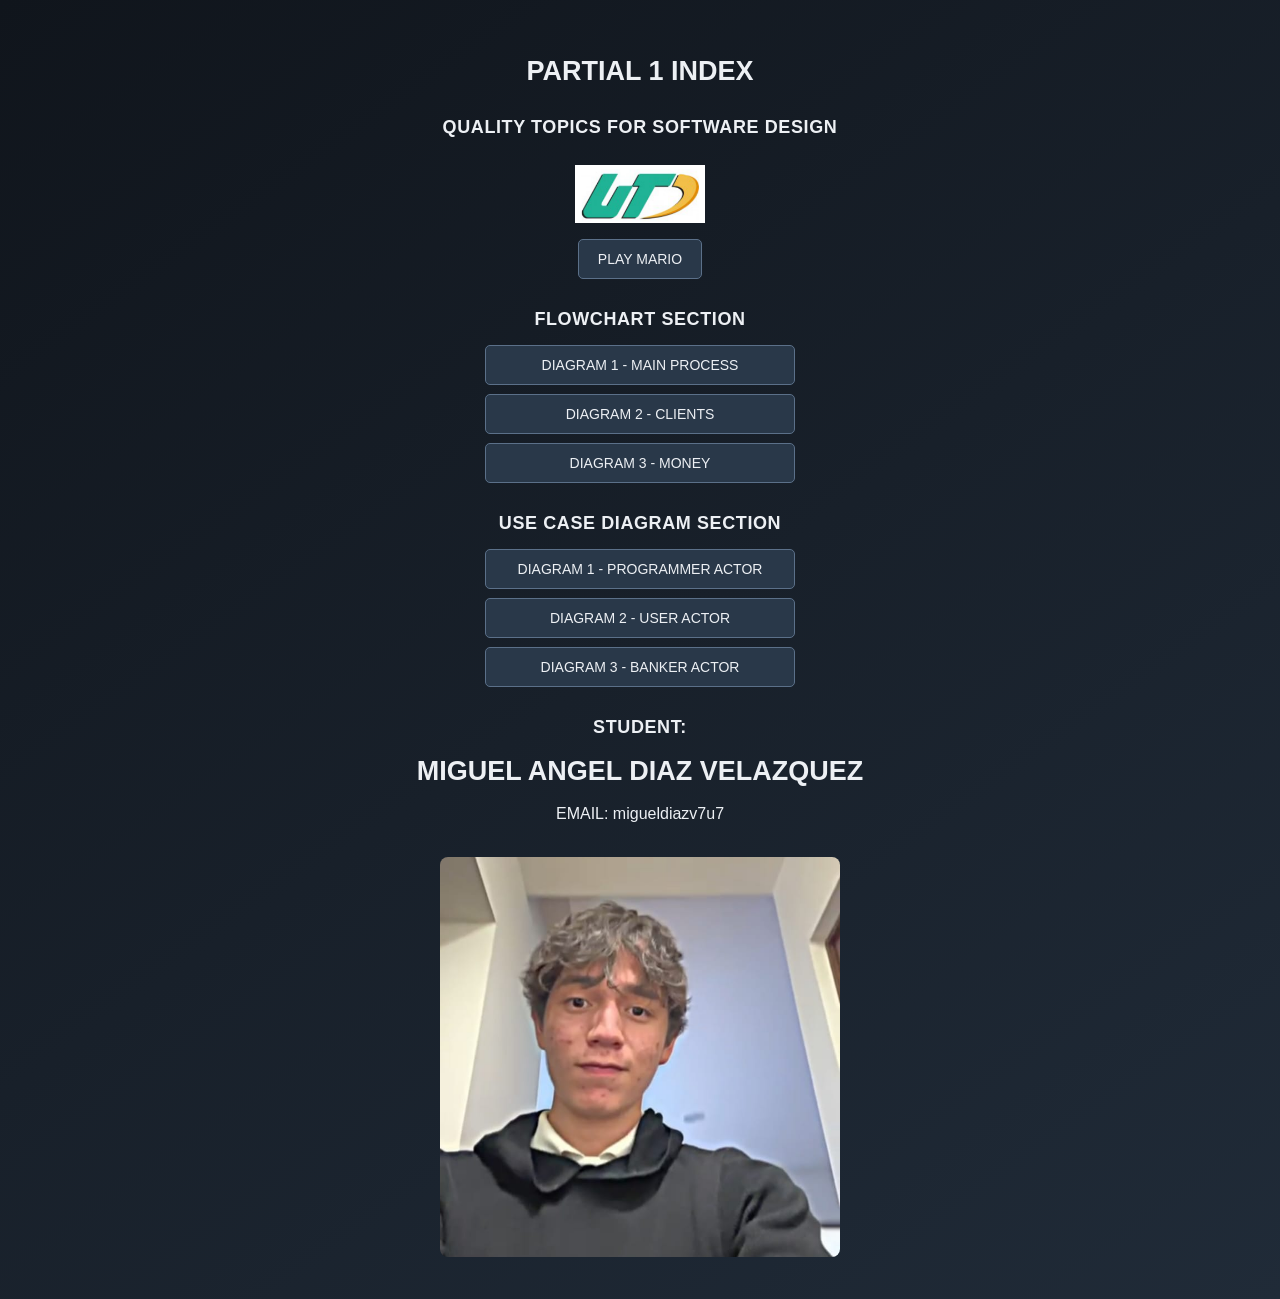
<file: miguel_partial1/index.html>
<!doctype html><html lang="en"><meta charset="utf-8"><meta name="viewport" content="width=device-width,initial-scale=1"><title>Partial 1 Index</title><link rel="stylesheet" href="style.css"><main><h1>PARTIAL 1 INDEX</h1><h2>QUALITY TOPICS FOR SOFTWARE DESIGN</h2><img class="logo" src="utd.png" alt="UTD"><div><a href="mario.html">PLAY MARIO</a></div><h2>FLOWCHART SECTION</h2><nav><a href="ideanegocio.html">DIAGRAM 1 - MAIN PROCESS</a><a href="clientes.html">DIAGRAM 2 - CLIENTS</a><a href="negocio.html">DIAGRAM 3 - MONEY</a></nav><h2>USE CASE DIAGRAM SECTION</h2><nav><a href="programador.html">DIAGRAM 1 - PROGRAMMER ACTOR</a><a href="usuario.html">DIAGRAM 2 - USER ACTOR</a><a href="banquero.html">DIAGRAM 3 - BANKER ACTOR</a></nav><h2>STUDENT:</h2><h1>MIGUEL ANGEL DIAZ VELAZQUEZ</h1><p>EMAIL: migueldiazv7u7</p><img class="photo" width="400" height="400" src="miguel-angel.jpeg" alt="Miguel Angel Diaz Velazquez"></main></html>
</file>
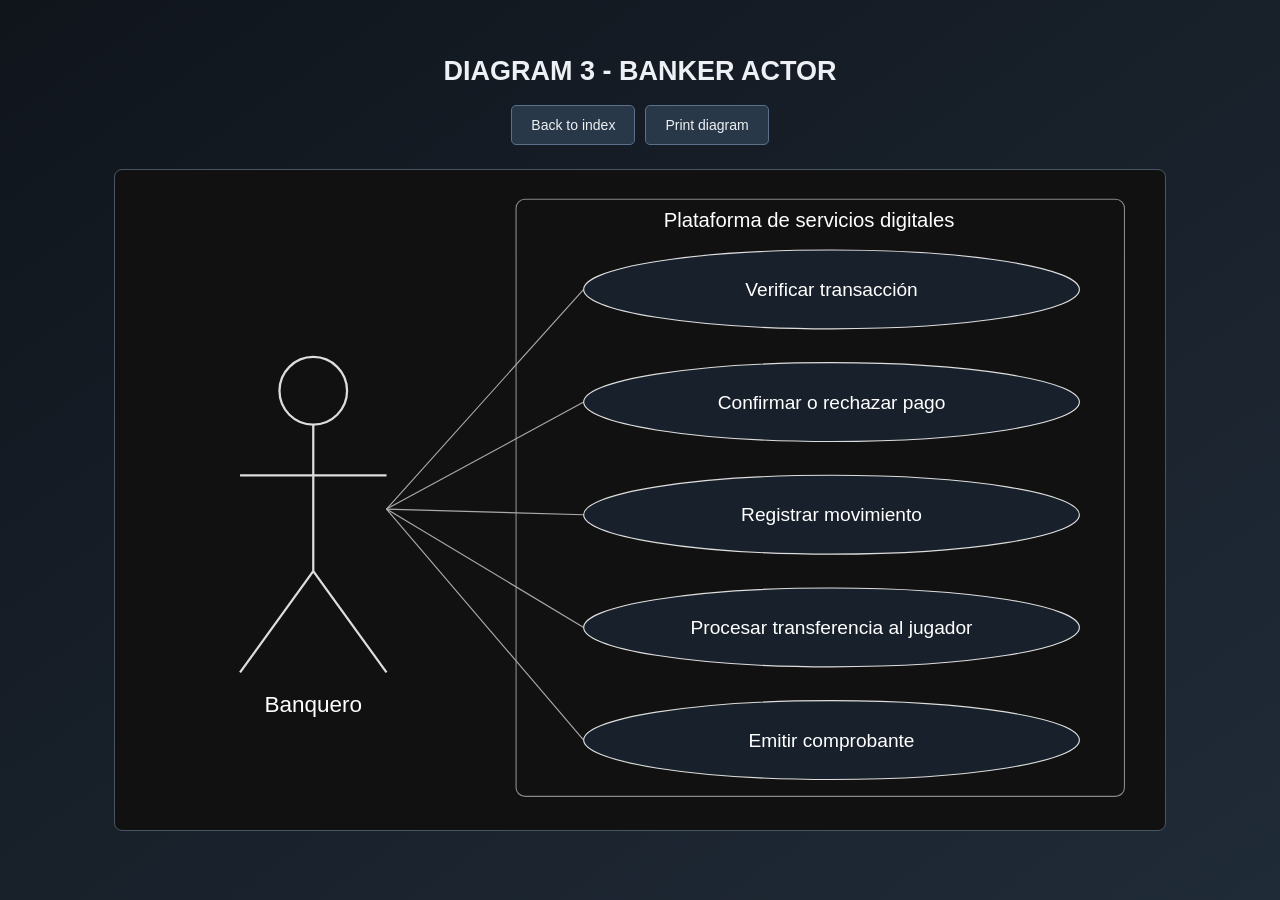
<file: miguel_partial1/banquero.html>
<!doctype html><html lang="en"><meta charset="utf-8"><meta name="viewport" content="width=device-width,initial-scale=1"><title>DIAGRAM 3 - BANKER ACTOR</title><link rel="stylesheet" href="style.css"><main><h1>DIAGRAM 3 - BANKER ACTOR</h1><div class="toolbar"><a href="index.html">Back to index</a><button onclick="window.print()">Print diagram</button></div><div class="diagram"><svg viewBox="0 0 900 550" role="img" aria-label="Banquero use cases"><rect x="340" y="10" width="540" height="530" rx="8" fill="none" stroke="#888"/><text x="600" y="35" fill="white" text-anchor="middle" font-size="18">Plataforma de servicios digitales</text><g stroke="#ddd" fill="none" stroke-width="2"><circle cx="160" cy="180" r="30"/><path d="M160 210v130m-65-85h130m-65 85l-65 90m65-90l65 90"/></g><text x="160" y="465" fill="white" text-anchor="middle" font-size="20">Banquero</text><line x1="225" y1="285" x2="400" y2="90" stroke="#aaa"/><ellipse cx="620" cy="90" rx="220" ry="35" stroke="#ddd" fill="#17202b"/><text x="620" y="96" fill="white" text-anchor="middle" font-size="17">Verificar transacción</text><line x1="225" y1="285" x2="400" y2="190" stroke="#aaa"/><ellipse cx="620" cy="190" rx="220" ry="35" stroke="#ddd" fill="#17202b"/><text x="620" y="196" fill="white" text-anchor="middle" font-size="17">Confirmar o rechazar pago</text><line x1="225" y1="285" x2="400" y2="290" stroke="#aaa"/><ellipse cx="620" cy="290" rx="220" ry="35" stroke="#ddd" fill="#17202b"/><text x="620" y="296" fill="white" text-anchor="middle" font-size="17">Registrar movimiento</text><line x1="225" y1="285" x2="400" y2="390" stroke="#aaa"/><ellipse cx="620" cy="390" rx="220" ry="35" stroke="#ddd" fill="#17202b"/><text x="620" y="396" fill="white" text-anchor="middle" font-size="17">Procesar transferencia al jugador</text><line x1="225" y1="285" x2="400" y2="490" stroke="#aaa"/><ellipse cx="620" cy="490" rx="220" ry="35" stroke="#ddd" fill="#17202b"/><text x="620" y="496" fill="white" text-anchor="middle" font-size="17">Emitir comprobante</text></svg></div></main></html>
</file>
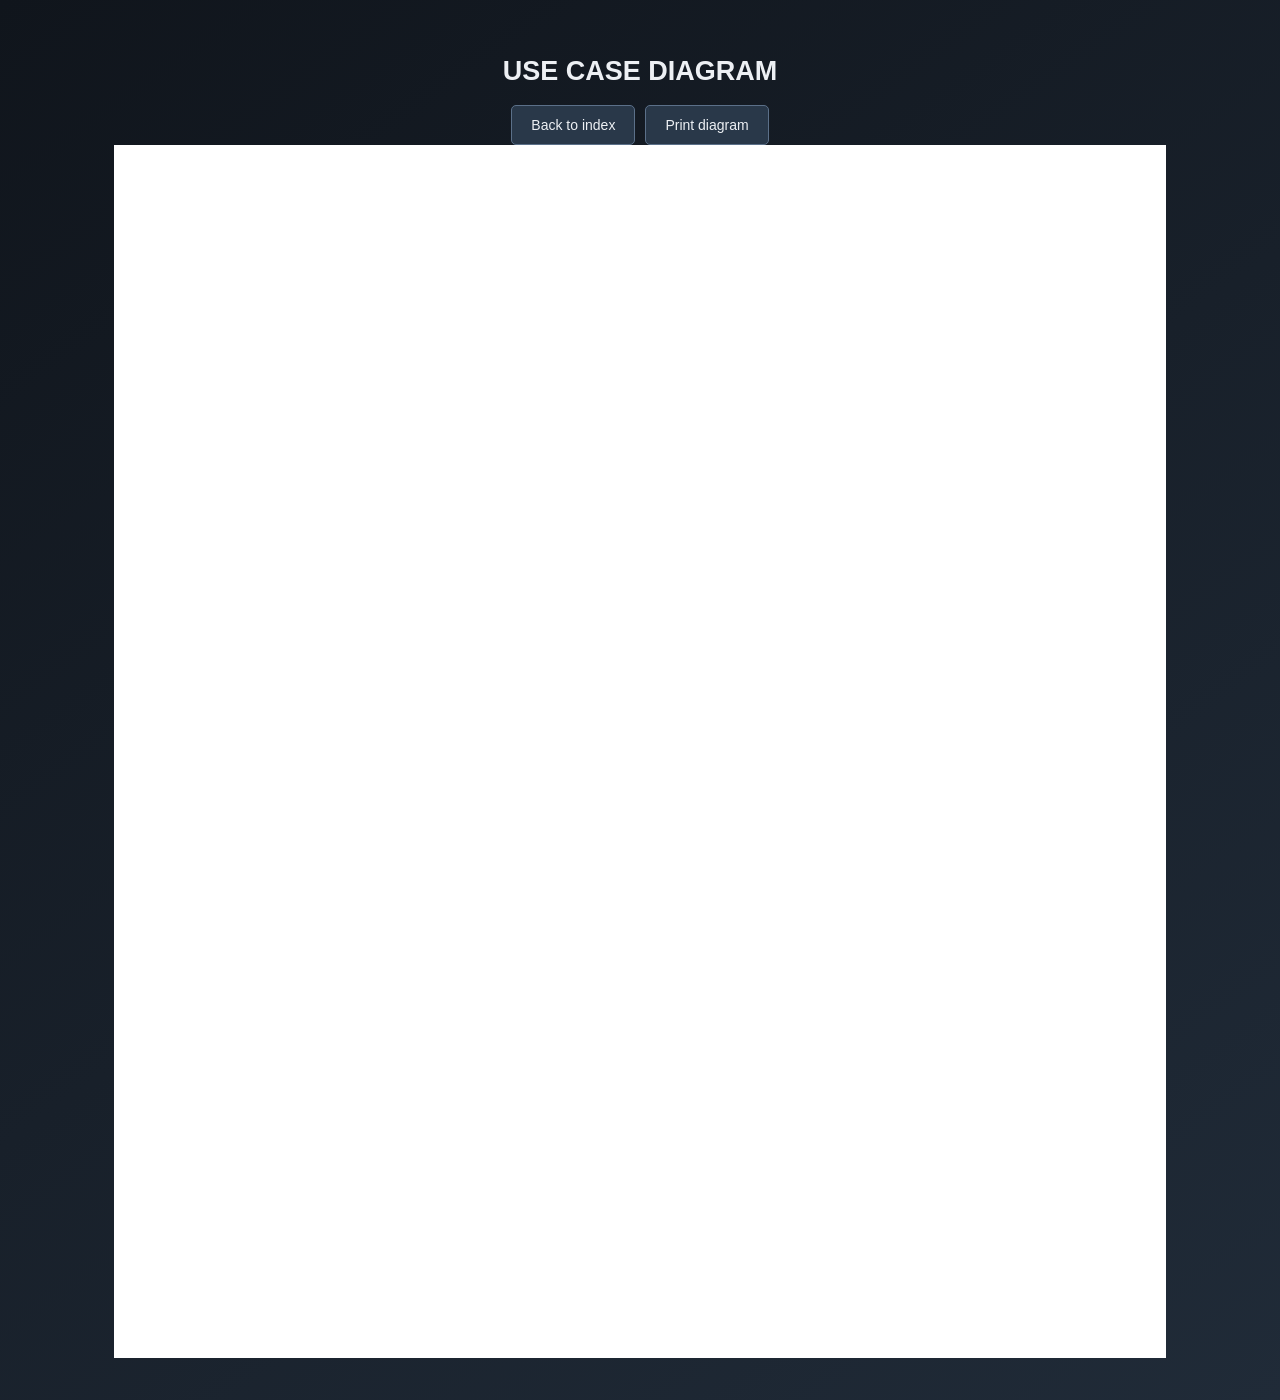
<file: miguel_partial1/casediagram.html>
<!doctype html><html lang="en"><meta charset="utf-8"><meta name="viewport" content="width=device-width,initial-scale=1"><title>Original use case diagram</title><link rel="stylesheet" href="style.css"><main><h1>USE CASE DIAGRAM</h1><div class="toolbar"><a href="index.html">Back to index</a><button onclick="window.print()">Print diagram</button></div><iframe frameborder="0" style="width:100%;height:1213px;" src="https://viewer.diagrams.net/?tags=%7B%7D&lightbox=1&highlight=0000ff&edit=_blank&layers=1&nav=1&title=&dark=auto#R%3Cmxfile%3E%3Cdiagram%20id%3D%2248aaIinYpvMicyCCzvyr%22%20name%3D%22Page-1%22%3E7Vvfc5s4EP5rmGkf0uGHje1H223TzvVuMvHN3cy93MhIAbUCEUnYSf76W0BgZNOL47MTuOHFllZitbt8Ky18tuUt44drgdLoV44Js1wbP1jeR8t1J%2FYYPnPBYynwXK8UhILiUuTsBCv6RLTQ1tKMYiKNiYpzpmhqCgOeJCRQhgwJwbfmtDvOzFVTFJIDwSpA7FD6J8UqKqXTsb2TfyE0jKqVHVuPxKiarAUyQphvGyLvk%2BUtBeeqbMUPS8Ly2FVxKa%2F7%2FJPR2jBBEnXMBQn5hadPf93d%2FrGRv%2F82mtzTb5sr91CLVizVYxUD0APhhs5iG1FFVikK8pEt3HCQRSpm0HOgCS6m5Gsi4ZZpSalrg1imdVmuz2ChBaPGGv59lsdhEXDGheXNYVCE63c%2BgGUJ7d33%2B0KpLQPBGVsjcWVegd45%2FrSc6%2Fgz3ZjYZcP%2BMHbfa81ONUtPcu1Sc2UItEL9XdgrleBJ2A%2BbvyY0oEjkSxJJraVnLbykcgQAUvmy52GKkiJpKLqKKMYkMbxUAm5hYyk7YEhKY8rNx3s3vf5bEgaZSHkyT4II%2FGxe1IPoNQNVhMQUr0Xv3Mhzrd9O9G236Ft8%2B7S7XROZby7F%2FpbJDPYrLp%2Fd3Pp2Q4asHbL2f5u1kogNVChD2nbTiSFth7RtS1t41h1StptODCk7pGxbygY8phI6ZMjbTjox5O2Qt215K0jKhRqytptODFk7ZG1l8yqTKUkwedHbqL0sKCgSAvn%2B0GBgNIlzTXhMlHiEKVGDZ%2FKnmlXa7kipmmnSajzd1cxbNYo0IxbWmnekETQ0b%2FQCDskv9RJ8wKQdkko8EwH5F13eIfkEale6m0AlYxmMk2YEkQiJep7mMniothALwpCiG9OPswfMO4Z0K7g0aGYxmwcqh%2FAixwgNEPuG1oTdcEnz8wKmrLlSPG5MmDMa5gOK7xF0PFOMJmRZk6X2DoC72CAc04QCdBHO6ZsT4OmMD%2BE5NdFZ9ytieHYpfFZU8lkAOrkMQKedAuik4wANGAXDyNmgOTOhOXo1aE7fin7HdNNWJXxuOamMqRc6qnzbjHj9K4qzR3x2TMTBPWWGti3y%2Bdn%2BA6Ba1BdV6t9RxvZESIM9yDErWrIgphjnSy8Ez6CUwD%2BDfbP%2BbK%2BYSuktCYvdW0jybCnyGqz%2F0bx6G%2FzaHxcOZh45zQzCaT%2BUeAtLb7I1A8jkphZz7RWHPlUGn9JJy2ErlxlTJxA%2Fb2ApJE1p6fcsLIufDtp5S2BHeapfyXfSxuZdJ1JBLKFR%2FjSw22iF0N7pRDsWA%2F%2F9ac47PCH9vQNytleSXOyAdMZnrJYd9zLlsuN1ql6u3OxswVxD%2BZSCefRswexNTHT6zsXQedSz83kr5hNiNmp5yBh7ZtCcvfczk%2BnFgjYait6h6O1f0WuUjmW9m%2BEjSZHXtnUekLQH1XijdkQA3A3FCHfSUDghs9rUXlWQDdCGKEEJJFs3IXtLArqm3X6MaJTj9Uu%2Fi5fjLYd3faBXWvZeEc4mLz%2B8obv7908x1vgLlffpHw%3D%3D%3C%2Fdiagram%3E%3C%2Fmxfile%3E"></iframe></main></html>
</file>
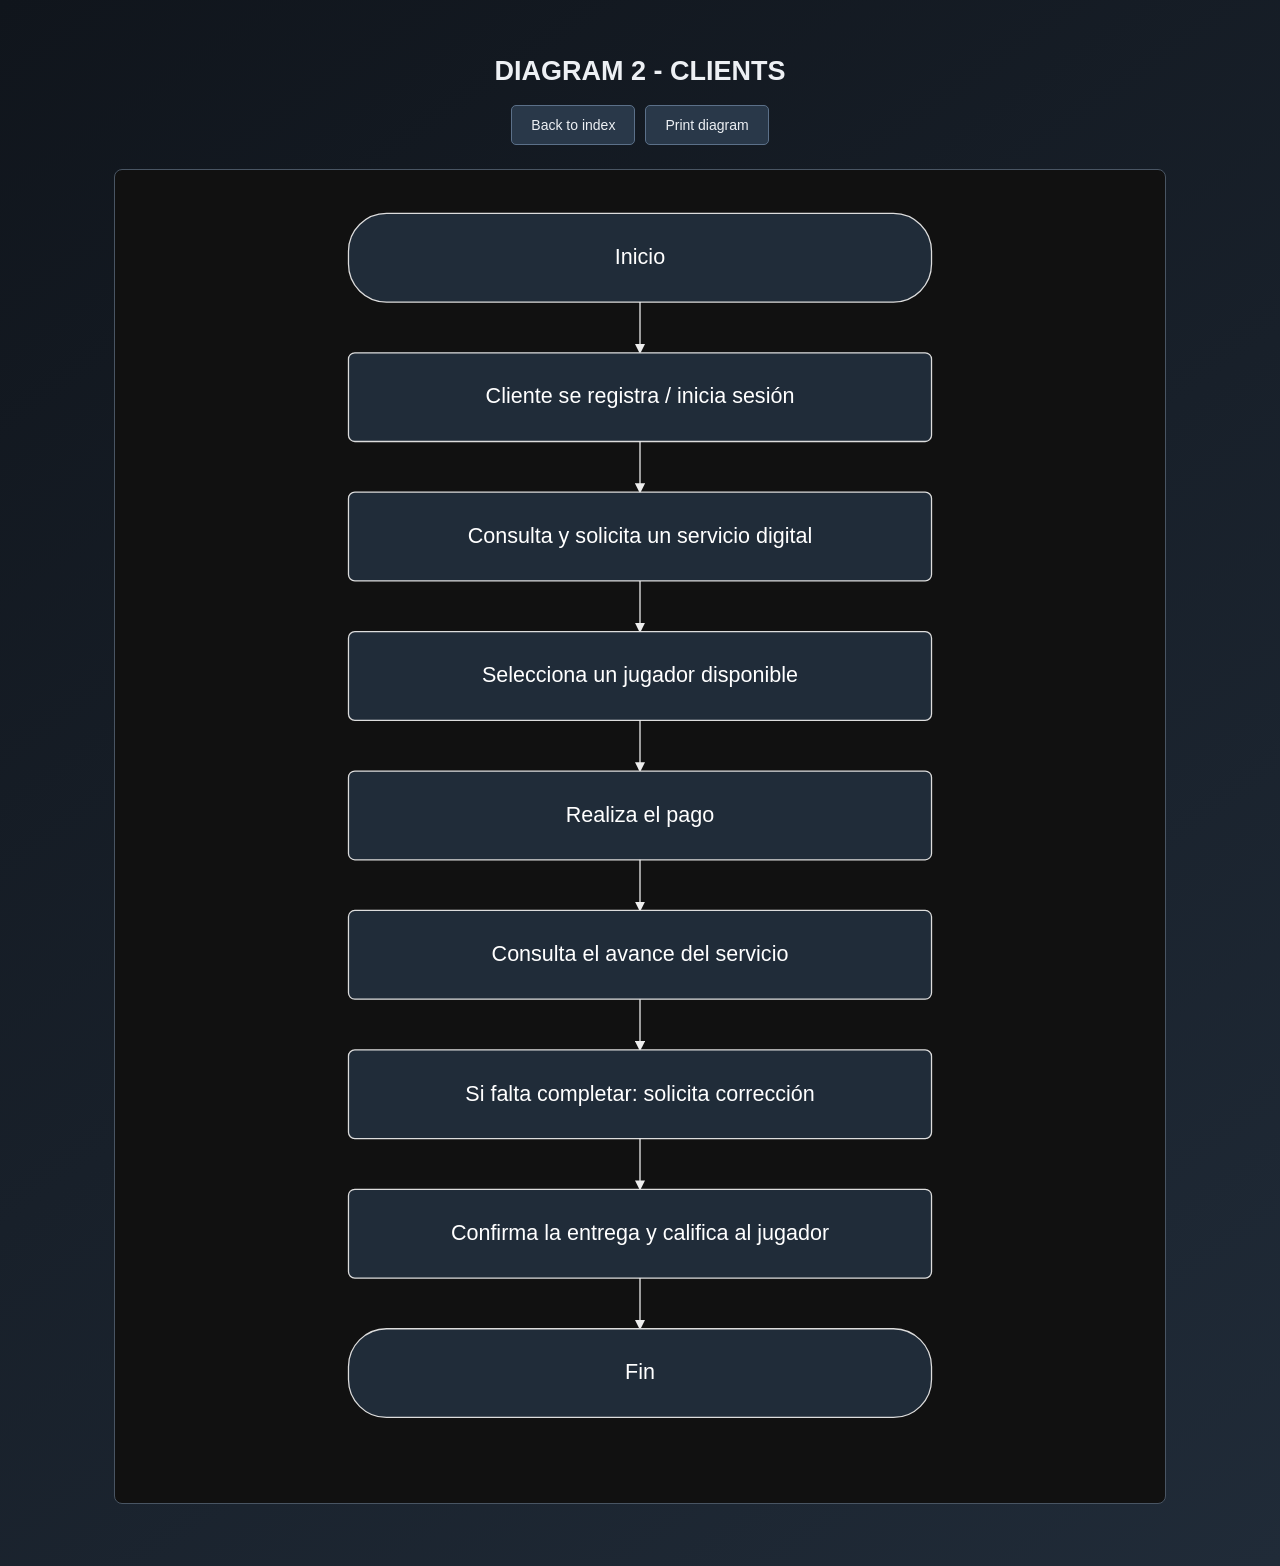
<file: miguel_partial1/clientes.html>
<!doctype html><html lang="en"><meta charset="utf-8"><meta name="viewport" content="width=device-width,initial-scale=1"><title>DIAGRAM 2 - CLIENTS</title><link rel="stylesheet" href="style.css"><main><h1>DIAGRAM 2 - CLIENTS</h1><div class="toolbar"><a href="index.html">Back to index</a><button onclick="window.print()">Print diagram</button></div><div class="diagram"><svg viewBox="0 0 800 1020" role="img" aria-label="DIAGRAM 2 - CLIENTS"><defs><marker id="a" markerWidth="8" markerHeight="8" refX="7" refY="4" orient="auto"><path d="M0 0L8 4L0 8" fill="#eee"/></marker></defs><rect x="170" y="20" width="460" height="70" rx="30" fill="#202c39" stroke="#ddd"/><text x="400" y="60" text-anchor="middle" fill="white" font-size="17">Inicio</text><path d="M400 90v40" stroke="#eee" marker-end="url(#a)"/><rect x="170" y="130" width="460" height="70" rx="5" fill="#202c39" stroke="#ddd"/><text x="400" y="170" text-anchor="middle" fill="white" font-size="17">Cliente se registra / inicia sesión</text><path d="M400 200v40" stroke="#eee" marker-end="url(#a)"/><rect x="170" y="240" width="460" height="70" rx="5" fill="#202c39" stroke="#ddd"/><text x="400" y="280" text-anchor="middle" fill="white" font-size="17">Consulta y solicita un servicio digital</text><path d="M400 310v40" stroke="#eee" marker-end="url(#a)"/><rect x="170" y="350" width="460" height="70" rx="5" fill="#202c39" stroke="#ddd"/><text x="400" y="390" text-anchor="middle" fill="white" font-size="17">Selecciona un jugador disponible</text><path d="M400 420v40" stroke="#eee" marker-end="url(#a)"/><rect x="170" y="460" width="460" height="70" rx="5" fill="#202c39" stroke="#ddd"/><text x="400" y="500" text-anchor="middle" fill="white" font-size="17">Realiza el pago</text><path d="M400 530v40" stroke="#eee" marker-end="url(#a)"/><rect x="170" y="570" width="460" height="70" rx="5" fill="#202c39" stroke="#ddd"/><text x="400" y="610" text-anchor="middle" fill="white" font-size="17">Consulta el avance del servicio</text><path d="M400 640v40" stroke="#eee" marker-end="url(#a)"/><rect x="170" y="680" width="460" height="70" rx="5" fill="#202c39" stroke="#ddd"/><text x="400" y="720" text-anchor="middle" fill="white" font-size="17">Si falta completar: solicita corrección</text><path d="M400 750v40" stroke="#eee" marker-end="url(#a)"/><rect x="170" y="790" width="460" height="70" rx="5" fill="#202c39" stroke="#ddd"/><text x="400" y="830" text-anchor="middle" fill="white" font-size="17">Confirma la entrega y califica al jugador</text><path d="M400 860v40" stroke="#eee" marker-end="url(#a)"/><rect x="170" y="900" width="460" height="70" rx="30" fill="#202c39" stroke="#ddd"/><text x="400" y="940" text-anchor="middle" fill="white" font-size="17">Fin</text></svg></div></main></html>
</file>
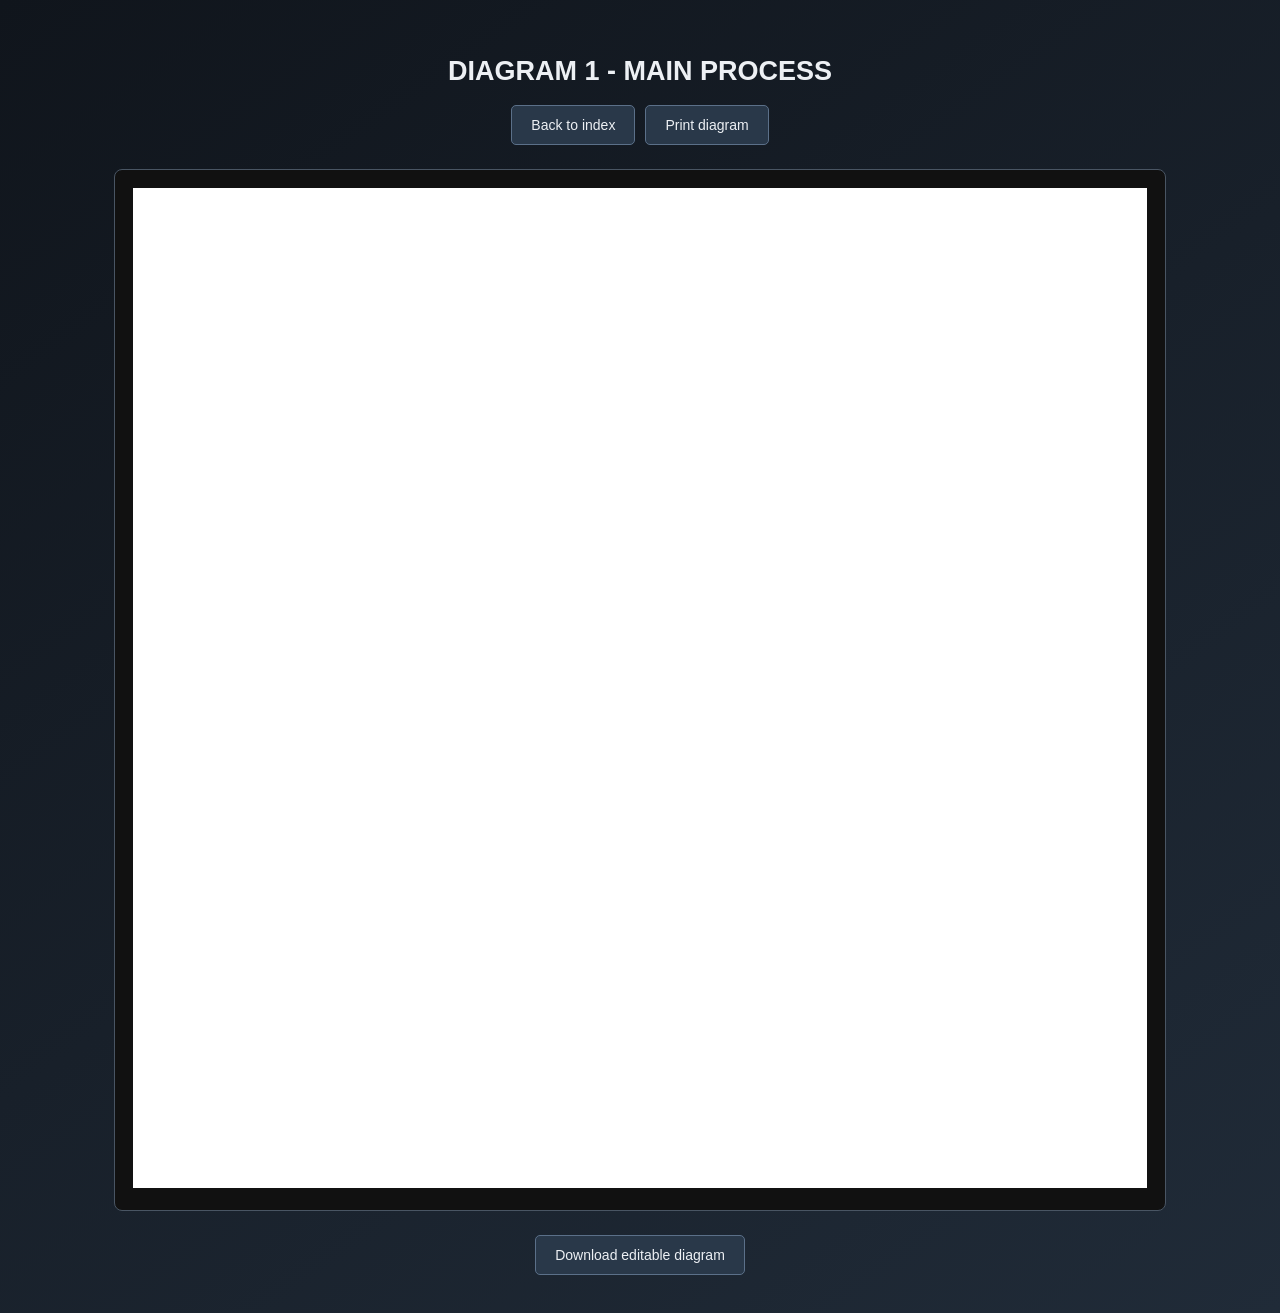
<file: miguel_partial1/ideanegocio.html>
<!doctype html><html lang="en"><meta charset="utf-8"><meta name="viewport" content="width=device-width,initial-scale=1"><title>MAIN PROCESS</title><link rel="stylesheet" href="style.css"><main><h1>DIAGRAM 1 - MAIN PROCESS</h1><div class="toolbar"><a href="index.html">Back to index</a><button onclick="window.print()">Print diagram</button></div><div class="diagram"><iframe title="Business idea diagram" height="1000" src="https://viewer.diagrams.net/?lightbox=1&nav=1#R%3Cmxfile%20host%3D%2265bd71144e%22%3E%0A%20%20%20%20%3Cdiagram%20id%3D%22UabyKPmg9Fe3eN4WzVFh%22%20name%3D%22Page-1%22%3E%0A%20%20%20%20%20%20%20%20%3CmxGraphModel%20dx%3D%22592%22%20dy%3D%22331%22%20grid%3D%221%22%20gridSize%3D%2210%22%20guides%3D%221%22%20tooltips%3D%221%22%20connect%3D%221%22%20arrows%3D%221%22%20fold%3D%221%22%20page%3D%221%22%20pageScale%3D%221%22%20pageWidth%3D%22850%22%20pageHeight%3D%221100%22%20math%3D%220%22%20shadow%3D%220%22%3E%0A%20%20%20%20%20%20%20%20%20%20%20%20%3Croot%3E%0A%20%20%20%20%20%20%20%20%20%20%20%20%20%20%20%20%3CmxCell%20id%3D%220%22%2F%3E%0A%20%20%20%20%20%20%20%20%20%20%20%20%20%20%20%20%3CmxCell%20id%3D%221%22%20parent%3D%220%22%2F%3E%0A%20%20%20%20%20%20%20%20%20%20%20%20%20%20%20%20%3CmxCell%20id%3D%222%22%20value%3D%22INICIO%22%20style%3D%22rounded%3D1%3BwhiteSpace%3Dwrap%3Bhtml%3D1%3B%22%20vertex%3D%221%22%20parent%3D%221%22%3E%0A%20%20%20%20%20%20%20%20%20%20%20%20%20%20%20%20%20%20%20%20%3CmxGeometry%20x%3D%22250%22%20y%3D%22140%22%20width%3D%22120%22%20height%3D%2260%22%20as%3D%22geometry%22%2F%3E%0A%20%20%20%20%20%20%20%20%20%20%20%20%20%20%20%20%3C%2FmxCell%3E%0A%20%20%20%20%20%20%20%20%20%20%20%20%20%20%20%20%3CmxCell%20id%3D%223%22%20value%3D%22UNA%20PERSONA%20SOLICITA%20UN%20SERVICIO%20DIGITAL%22%20style%3D%22whiteSpace%3Dwrap%3Bhtml%3D1%3Baspect%3Dfixed%3B%22%20vertex%3D%221%22%20parent%3D%221%22%3E%0A%20%20%20%20%20%20%20%20%20%20%20%20%20%20%20%20%20%20%20%20%3CmxGeometry%20x%3D%22250%22%20y%3D%22210%22%20width%3D%22120%22%20height%3D%22120%22%20as%3D%22geometry%22%2F%3E%0A%20%20%20%20%20%20%20%20%20%20%20%20%20%20%20%20%3C%2FmxCell%3E%0A%20%20%20%20%20%20%20%20%20%20%20%20%20%20%20%20%3CmxCell%20id%3D%224%22%20value%3D%22%22%20style%3D%22endArrow%3Dclassic%3Bhtml%3D1%3BexitX%3D0.5%3BexitY%3D1%3BexitDx%3D0%3BexitDy%3D0%3BentryX%3D0.5%3BentryY%3D0%3BentryDx%3D0%3BentryDy%3D0%3B%22%20edge%3D%221%22%20parent%3D%221%22%20source%3D%222%22%20target%3D%223%22%3E%0A%20%20%20%20%20%20%20%20%20%20%20%20%20%20%20%20%20%20%20%20%3CmxGeometry%20width%3D%2250%22%20height%3D%2250%22%20relative%3D%221%22%20as%3D%22geometry%22%3E%0A%20%20%20%20%20%20%20%20%20%20%20%20%20%20%20%20%20%20%20%20%20%20%20%20%3CmxPoint%20x%3D%22280%22%20y%3D%22200%22%20as%3D%22sourcePoint%22%2F%3E%0A%20%20%20%20%20%20%20%20%20%20%20%20%20%20%20%20%20%20%20%20%20%20%20%20%3CmxPoint%20x%3D%22330%22%20y%3D%22150%22%20as%3D%22targetPoint%22%2F%3E%0A%20%20%20%20%20%20%20%20%20%20%20%20%20%20%20%20%20%20%20%20%3C%2FmxGeometry%3E%0A%20%20%20%20%20%20%20%20%20%20%20%20%20%20%20%20%3C%2FmxCell%3E%0A%20%20%20%20%20%20%20%20%20%20%20%20%20%20%20%20%3CmxCell%20id%3D%225%22%20value%3D%22%22%20style%3D%22endArrow%3Dclassic%3Bhtml%3D1%3BexitX%3D0.5%3BexitY%3D1%3BexitDx%3D0%3BexitDy%3D0%3B%22%20edge%3D%221%22%20parent%3D%221%22%20source%3D%223%22%20target%3D%226%22%3E%0A%20%20%20%20%20%20%20%20%20%20%20%20%20%20%20%20%20%20%20%20%3CmxGeometry%20width%3D%2250%22%20height%3D%2250%22%20relative%3D%221%22%20as%3D%22geometry%22%3E%0A%20%20%20%20%20%20%20%20%20%20%20%20%20%20%20%20%20%20%20%20%20%20%20%20%3CmxPoint%20x%3D%22280%22%20y%3D%22400%22%20as%3D%22sourcePoint%22%2F%3E%0A%20%20%20%20%20%20%20%20%20%20%20%20%20%20%20%20%20%20%20%20%20%20%20%20%3CmxPoint%20x%3D%22310%22%20y%3D%22360%22%20as%3D%22targetPoint%22%2F%3E%0A%20%20%20%20%20%20%20%20%20%20%20%20%20%20%20%20%20%20%20%20%3C%2FmxGeometry%3E%0A%20%20%20%20%20%20%20%20%20%20%20%20%20%20%20%20%3C%2FmxCell%3E%0A%20%20%20%20%20%20%20%20%20%20%20%20%20%20%20%20%3CmxCell%20id%3D%226%22%20value%3D%22CONTRATISTA%20DISPONIBLE%22%20style%3D%22rhombus%3BwhiteSpace%3Dwrap%3Bhtml%3D1%3B%22%20vertex%3D%221%22%20parent%3D%221%22%3E%0A%20%20%20%20%20%20%20%20%20%20%20%20%20%20%20%20%20%20%20%20%3CmxGeometry%20x%3D%22250%22%20y%3D%22370%22%20width%3D%22120%22%20height%3D%22120%22%20as%3D%22geometry%22%2F%3E%0A%20%20%20%20%20%20%20%20%20%20%20%20%20%20%20%20%3C%2FmxCell%3E%0A%20%20%20%20%20%20%20%20%20%20%20%20%20%20%20%20%3CmxCell%20id%3D%227%22%20value%3D%22SOLICITANTE%20HACE%20SU%20PAGO%20RESPECTIVO%22%20style%3D%22whiteSpace%3Dwrap%3Bhtml%3D1%3Baspect%3Dfixed%3B%22%20vertex%3D%221%22%20parent%3D%221%22%3E%0A%20%20%20%20%20%20%20%20%20%20%20%20%20%20%20%20%20%20%20%20%3CmxGeometry%20x%3D%22110%22%20y%3D%22370%22%20width%3D%22110%22%20height%3D%22110%22%20as%3D%22geometry%22%2F%3E%0A%20%20%20%20%20%20%20%20%20%20%20%20%20%20%20%20%3C%2FmxCell%3E%0A%20%20%20%20%20%20%20%20%20%20%20%20%20%20%20%20%3CmxCell%20id%3D%228%22%20value%3D%22%22%20style%3D%22endArrow%3Dclassic%3Bhtml%3D1%3BexitX%3D0%3BexitY%3D0.5%3BexitDx%3D0%3BexitDy%3D0%3BentryX%3D1%3BentryY%3D0.5%3BentryDx%3D0%3BentryDy%3D0%3B%22%20edge%3D%221%22%20parent%3D%221%22%20source%3D%226%22%20target%3D%227%22%3E%0A%20%20%20%20%20%20%20%20%20%20%20%20%20%20%20%20%20%20%20%20%3CmxGeometry%20width%3D%2250%22%20height%3D%2250%22%20relative%3D%221%22%20as%3D%22geometry%22%3E%0A%20%20%20%20%20%20%20%20%20%20%20%20%20%20%20%20%20%20%20%20%20%20%20%20%3CmxPoint%20x%3D%22280%22%20y%3D%22370%22%20as%3D%22sourcePoint%22%2F%3E%0A%20%20%20%20%20%20%20%20%20%20%20%20%20%20%20%20%20%20%20%20%20%20%20%20%3CmxPoint%20x%3D%22330%22%20y%3D%22320%22%20as%3D%22targetPoint%22%2F%3E%0A%20%20%20%20%20%20%20%20%20%20%20%20%20%20%20%20%20%20%20%20%3C%2FmxGeometry%3E%0A%20%20%20%20%20%20%20%20%20%20%20%20%20%20%20%20%3C%2FmxCell%3E%0A%20%20%20%20%20%20%20%20%20%20%20%20%20%20%20%20%3CmxCell%20id%3D%229%22%20value%3D%22SE%20REALIZA%20UNA%20BUSQUEDA%20FORZADA%20PARA%20ENCONTRAR%20Y%20REINICIO%20DE%20TICKET%22%20style%3D%22whiteSpace%3Dwrap%3Bhtml%3D1%3Baspect%3Dfixed%3B%22%20vertex%3D%221%22%20parent%3D%221%22%3E%0A%20%20%20%20%20%20%20%20%20%20%20%20%20%20%20%20%20%20%20%20%3CmxGeometry%20x%3D%22400%22%20y%3D%22370%22%20width%3D%22110%22%20height%3D%22110%22%20as%3D%22geometry%22%2F%3E%0A%20%20%20%20%20%20%20%20%20%20%20%20%20%20%20%20%3C%2FmxCell%3E%0A%20%20%20%20%20%20%20%20%20%20%20%20%20%20%20%20%3CmxCell%20id%3D%2210%22%20value%3D%22%22%20style%3D%22endArrow%3Dclassic%3Bhtml%3D1%3BentryX%3D0%3BentryY%3D0.5%3BentryDx%3D0%3BentryDy%3D0%3B%22%20edge%3D%221%22%20parent%3D%221%22%20target%3D%229%22%3E%0A%20%20%20%20%20%20%20%20%20%20%20%20%20%20%20%20%20%20%20%20%3CmxGeometry%20width%3D%2250%22%20height%3D%2250%22%20relative%3D%221%22%20as%3D%22geometry%22%3E%0A%20%20%20%20%20%20%20%20%20%20%20%20%20%20%20%20%20%20%20%20%20%20%20%20%3CmxPoint%20x%3D%22370%22%20y%3D%22430%22%20as%3D%22sourcePoint%22%2F%3E%0A%20%20%20%20%20%20%20%20%20%20%20%20%20%20%20%20%20%20%20%20%20%20%20%20%3CmxPoint%20x%3D%22420%22%20y%3D%22380%22%20as%3D%22targetPoint%22%2F%3E%0A%20%20%20%20%20%20%20%20%20%20%20%20%20%20%20%20%20%20%20%20%3C%2FmxGeometry%3E%0A%20%20%20%20%20%20%20%20%20%20%20%20%20%20%20%20%3C%2FmxCell%3E%0A%20%20%20%20%20%20%20%20%20%20%20%20%20%20%20%20%3CmxCell%20id%3D%2211%22%20value%3D%22SI%20HAY%22%20style%3D%22text%3Bhtml%3D1%3Balign%3Dcenter%3BverticalAlign%3Dmiddle%3Bresizable%3D0%3Bpoints%3D%5B%5D%3Bautosize%3D1%3BstrokeColor%3Dnone%3BfillColor%3Dnone%3B%22%20vertex%3D%221%22%20parent%3D%221%22%3E%0A%20%20%20%20%20%20%20%20%20%20%20%20%20%20%20%20%20%20%20%20%3CmxGeometry%20x%3D%22220%22%20y%3D%22368%22%20width%3D%2260%22%20height%3D%2230%22%20as%3D%22geometry%22%2F%3E%0A%20%20%20%20%20%20%20%20%20%20%20%20%20%20%20%20%3C%2FmxCell%3E%0A%20%20%20%20%20%20%20%20%20%20%20%20%20%20%20%20%3CmxCell%20id%3D%2212%22%20value%3D%22NO%20HAY%22%20style%3D%22text%3Bhtml%3D1%3Balign%3Dcenter%3BverticalAlign%3Dmiddle%3Bresizable%3D0%3Bpoints%3D%5B%5D%3Bautosize%3D1%3BstrokeColor%3Dnone%3BfillColor%3Dnone%3B%22%20vertex%3D%221%22%20parent%3D%221%22%3E%0A%20%20%20%20%20%20%20%20%20%20%20%20%20%20%20%20%20%20%20%20%3CmxGeometry%20x%3D%22335%22%20y%3D%22378%22%20width%3D%2270%22%20height%3D%2230%22%20as%3D%22geometry%22%2F%3E%0A%20%20%20%20%20%20%20%20%20%20%20%20%20%20%20%20%3C%2FmxCell%3E%0A%20%20%20%20%20%20%20%20%20%20%20%20%20%20%20%20%3CmxCell%20id%3D%2213%22%20value%3D%22CONTRATISTA%20HACE%20SU%20PAGO%22%20style%3D%22rhombus%3BwhiteSpace%3Dwrap%3Bhtml%3D1%3B%22%20vertex%3D%221%22%20parent%3D%221%22%3E%0A%20%20%20%20%20%20%20%20%20%20%20%20%20%20%20%20%20%20%20%20%3CmxGeometry%20x%3D%2220%22%20y%3D%22220%22%20width%3D%22120%22%20height%3D%22120%22%20as%3D%22geometry%22%2F%3E%0A%20%20%20%20%20%20%20%20%20%20%20%20%20%20%20%20%3C%2FmxCell%3E%0A%20%20%20%20%20%20%20%20%20%20%20%20%20%20%20%20%3CmxCell%20id%3D%2214%22%20value%3D%22%22%20style%3D%22endArrow%3Dclassic%3Bhtml%3D1%3BentryX%3D0.5%3BentryY%3D1%3BentryDx%3D0%3BentryDy%3D0%3BexitX%3D0%3BexitY%3D0.5%3BexitDx%3D0%3BexitDy%3D0%3B%22%20edge%3D%221%22%20parent%3D%221%22%20source%3D%227%22%20target%3D%2213%22%3E%0A%20%20%20%20%20%20%20%20%20%20%20%20%20%20%20%20%20%20%20%20%3CmxGeometry%20width%3D%2250%22%20height%3D%2250%22%20relative%3D%221%22%20as%3D%22geometry%22%3E%0A%20%20%20%20%20%20%20%20%20%20%20%20%20%20%20%20%20%20%20%20%20%20%20%20%3CmxPoint%20x%3D%22100%22%20y%3D%22370%22%20as%3D%22sourcePoint%22%2F%3E%0A%20%20%20%20%20%20%20%20%20%20%20%20%20%20%20%20%20%20%20%20%20%20%20%20%3CmxPoint%20x%3D%22150%22%20y%3D%22320%22%20as%3D%22targetPoint%22%2F%3E%0A%20%20%20%20%20%20%20%20%20%20%20%20%20%20%20%20%20%20%20%20%3C%2FmxGeometry%3E%0A%20%20%20%20%20%20%20%20%20%20%20%20%20%20%20%20%3C%2FmxCell%3E%0A%20%20%20%20%20%20%20%20%20%20%20%20%20%20%20%20%3CmxCell%20id%3D%2215%22%20value%3D%22%22%20style%3D%22endArrow%3Dclassic%3Bhtml%3D1%3BexitX%3D0.5%3BexitY%3D0%3BexitDx%3D0%3BexitDy%3D0%3BentryX%3D1%3BentryY%3D0.5%3BentryDx%3D0%3BentryDy%3D0%3B%22%20edge%3D%221%22%20parent%3D%221%22%20source%3D%229%22%20target%3D%223%22%3E%0A%20%20%20%20%20%20%20%20%20%20%20%20%20%20%20%20%20%20%20%20%3CmxGeometry%20width%3D%2250%22%20height%3D%2250%22%20relative%3D%221%22%20as%3D%22geometry%22%3E%0A%20%20%20%20%20%20%20%20%20%20%20%20%20%20%20%20%20%20%20%20%20%20%20%20%3CmxPoint%20x%3D%22280%22%20y%3D%22330%22%20as%3D%22sourcePoint%22%2F%3E%0A%20%20%20%20%20%20%20%20%20%20%20%20%20%20%20%20%20%20%20%20%20%20%20%20%3CmxPoint%20x%3D%22450%22%20y%3D%22270%22%20as%3D%22targetPoint%22%2F%3E%0A%20%20%20%20%20%20%20%20%20%20%20%20%20%20%20%20%20%20%20%20%20%20%20%20%3CArray%20as%3D%22points%22%3E%0A%20%20%20%20%20%20%20%20%20%20%20%20%20%20%20%20%20%20%20%20%20%20%20%20%20%20%20%20%3CmxPoint%20x%3D%22490%22%20y%3D%22270%22%2F%3E%0A%20%20%20%20%20%20%20%20%20%20%20%20%20%20%20%20%20%20%20%20%20%20%20%20%3C%2FArray%3E%0A%20%20%20%20%20%20%20%20%20%20%20%20%20%20%20%20%20%20%20%20%3C%2FmxGeometry%3E%0A%20%20%20%20%20%20%20%20%20%20%20%20%20%20%20%20%3C%2FmxCell%3E%0A%20%20%20%20%20%20%20%20%20%20%20%20%20%20%20%20%3CmxCell%20id%3D%2216%22%20value%3D%22FIN%22%20style%3D%22rounded%3D1%3BwhiteSpace%3Dwrap%3Bhtml%3D1%3B%22%20vertex%3D%221%22%20parent%3D%221%22%3E%0A%20%20%20%20%20%20%20%20%20%20%20%20%20%20%20%20%20%20%20%20%3CmxGeometry%20x%3D%22250%22%20y%3D%22540%22%20width%3D%22120%22%20height%3D%2260%22%20as%3D%22geometry%22%2F%3E%0A%20%20%20%20%20%20%20%20%20%20%20%20%20%20%20%20%3C%2FmxCell%3E%0A%20%20%20%20%20%20%20%20%20%20%20%20%20%20%20%20%3CmxCell%20id%3D%2217%22%20value%3D%22%22%20style%3D%22endArrow%3Dclassic%3Bhtml%3D1%3BentryX%3D0%3BentryY%3D0.5%3BentryDx%3D0%3BentryDy%3D0%3BexitX%3D0%3BexitY%3D0.5%3BexitDx%3D0%3BexitDy%3D0%3B%22%20edge%3D%221%22%20parent%3D%221%22%20source%3D%2213%22%20target%3D%2216%22%3E%0A%20%20%20%20%20%20%20%20%20%20%20%20%20%20%20%20%20%20%20%20%3CmxGeometry%20width%3D%2250%22%20height%3D%2250%22%20relative%3D%221%22%20as%3D%22geometry%22%3E%0A%20%20%20%20%20%20%20%20%20%20%20%20%20%20%20%20%20%20%20%20%20%20%20%20%3CmxPoint%20x%3D%2210%22%20y%3D%22290%22%20as%3D%22sourcePoint%22%2F%3E%0A%20%20%20%20%20%20%20%20%20%20%20%20%20%20%20%20%20%20%20%20%20%20%20%20%3CmxPoint%20x%3D%22180%22%20y%3D%22520%22%20as%3D%22targetPoint%22%2F%3E%0A%20%20%20%20%20%20%20%20%20%20%20%20%20%20%20%20%20%20%20%20%20%20%20%20%3CArray%20as%3D%22points%22%3E%0A%20%20%20%20%20%20%20%20%20%20%20%20%20%20%20%20%20%20%20%20%20%20%20%20%20%20%20%20%3CmxPoint%20x%3D%2220%22%20y%3D%22570%22%2F%3E%0A%20%20%20%20%20%20%20%20%20%20%20%20%20%20%20%20%20%20%20%20%20%20%20%20%3C%2FArray%3E%0A%20%20%20%20%20%20%20%20%20%20%20%20%20%20%20%20%20%20%20%20%3C%2FmxGeometry%3E%0A%20%20%20%20%20%20%20%20%20%20%20%20%20%20%20%20%3C%2FmxCell%3E%0A%20%20%20%20%20%20%20%20%20%20%20%20%3C%2Froot%3E%0A%20%20%20%20%20%20%20%20%3C%2FmxGraphModel%3E%0A%20%20%20%20%3C%2Fdiagram%3E%0A%3C%2Fmxfile%3E"></iframe></div><a href="mybusinessidea-diaz.dio" download>Download editable diagram</a></main></html>
</file>
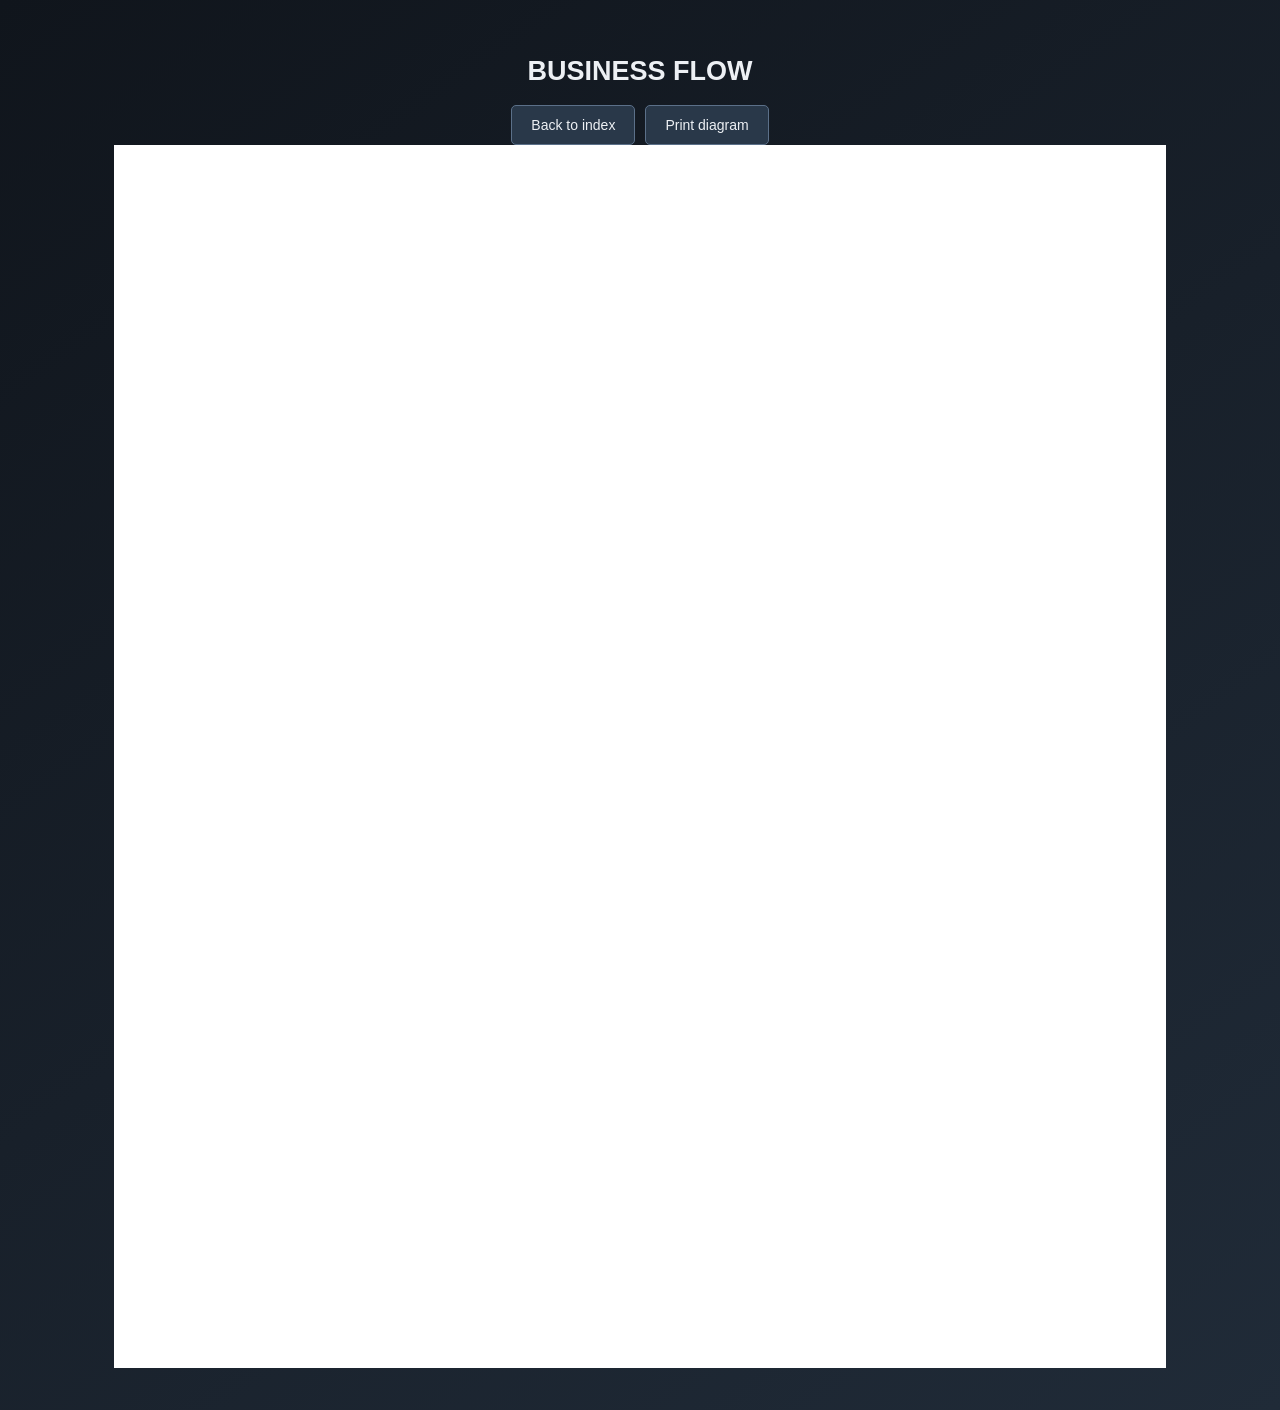
<file: miguel_partial1/indexnegocio.html>
<!doctype html><html lang="en"><meta charset="utf-8"><meta name="viewport" content="width=device-width,initial-scale=1"><title>Business flow</title><link rel="stylesheet" href="style.css"><main><h1>BUSINESS FLOW</h1><div class="toolbar"><a href="index.html">Back to index</a><button onclick="window.print()">Print diagram</button></div><iframe frameborder="0" style="width:100%;height:1223px;" src="https://viewer.diagrams.net/?tags=%7B%7D&lightbox=1&highlight=0000ff&edit=_blank&layers=1&nav=1&title=&dark=auto#R%3Cmxfile%3E%3Cdiagram%20id%3D%224c_nXbCscnBlZaDwu9RN%22%20name%3D%22Page-1%22%3E7Ztdd6o4FIZ%2FjZczixBAvUSkrbOsOqgz7bmjkqOsQeLCeKrz6ydAEAm2pTSh9My5cZENCfDux73zRQda2%2BNt5O4299hDQUdVvGMHDjuqqhkG%2FY0Np9QAVZga1pHvpSaQG%2Bb%2Bv4gZFWY9%2BB7aFy4kGAfE3xWNKxyGaEUKNjeK8HPxsu84KN51565RyTBfuUHZ%2BrfvkU1q7elKbr9D%2FnqT3Rko7MzWzS5mhv3G9fDzhQnaHWhFGJP0aHu0UBBrl%2BmS1rt54ez5wSIUkioVnKdvD6u75f0SPYznM%2FU0eHQffrvSCjPtySnTIMKH0ENxM0oHDp43PkHznbuKzz5Tp1PbhmwDWgL0MK39ww0OrPZoMrJGU2ZGEUHHi%2FuwR71FeItIdKKXbC7UNJh0z7nyIJOTtQIzvRlfQGNllzl%2BfW4614YeMHneIRWUL5U1HtmThU2N8%2BmYqrYw6eFyEpdt568mZTxTK1xGrZKMG7x9OuzflpD%2BqXZoFO5pkHhJ1DvzkRpmjj1fmMOp04E3tUQE4IqK8HUVz2XhKupVVKSvR4pyXVNzTyL8D7JwgCNqDHFIzw2%2B%2B0HAmdzAX4e0uKJ3RNQ%2BiAX0aaQ02Ymt73nxrQfFP0HJIfNRLQfAsv5GUX61X5Rfg7LkN76w%2FJN6QeRt%2BWGvKfm7VeR%2Fb%2FDNI4SqmJY9S4Lv2MyD8XIoK%2FoCXrmeLOV6MpSbxxnLsc3x6FuasOLfwXL%2B59IexodDuxCAZaWwxkTsSxPRnlhL2gNwzEYEU4uCGUCWYFnDUrGzxw30k1ROs648zSp1zev3MDnhZuZtY6L15ImmVhFNZO8yB06xpvezsR3%2FZWv3MdUrYuqcmFwfsy9PzEojnpb2cqR1MvlcDRRdmgMqjZVa6gB53UzIO0DakB986WGWncQkxxnd2rEMcXIUnDCvOIuP%2FZrGe8uQ5q1Ko7J3DwvG5sK8mTr3ZiLeguZP%2B5w0p45F06n5hy0rdZ6jfyYfkBfupY%2BqHNsaDZKxgOkkfZBkYCC7ywZ4AlVpszJAyvDqZjSRpg0fS%2BXNWAE2akJeacK9LBY%2BRCv0WmMlUVHomfF0fxw5A3e%2F91dFVdHRJw9xqPxdZ6XHizPDI4uiSeGUFUL64heV4uLj5bm8WlLK6qUPR9xojcgrLwFLnn7bp1k4iFDgEv9HUckLR7%2FWJ2F3mGGfyp6nVaOIgsoHmtQprFYOQ7khLmSVppJTYUoNJVSdX7s%2BaNnthIAG3w9aTWjqAFoRNK1doPFLDd2vChoQCJpWP6LViWddGQGt22rOdD611eVM459FNmfq53L2wYAGRIez3i%2FMpGAGBWLW%2FQBmBchy5prPm%2F3PBI2K5Z4uLtjFft%2B%2FzKHKDXMMReEoSVt8oTa3dKrzz1eXYp1fBJRNsSaQ4l59ikFdirv%2Fb4x1wPHTfw%2FGpWDMrwF%2BGYx1gRj3G8%2F5EoJxxkVL036XB6QuaQaPrGzSDIGkZU762hMz2dJrS1HriUKt2zRqXZGo%2FRRzgNmCdUtR6%2FOLNXVRK61Sy0atJxI19QMJVAY0equhAUpfEDXlpV3Z2AhdpKiBzUfm9KTEJ%2BMXanJQy5K4GNSMnyIZtmsCmd9pBYCo0SQADQ8nocilClBjcq%2BFsLV7GhlAUeuvQOU7cZJh01SBsMErSZS2O2dFtmmqtH1C2OL7VU%2BL%2F7ZMfVmh%2FMWT7aj08LANzBXBl5vDxu4TCmZ47xMfx5vEnjAheNsp7x4jmNtugg8k8ENknb%2BfvLqZ7LxvOLF%2FeB8K992U1i0iq0r7ckQTGQjhld0BItismgYbYrPSNuBPZFP4hxIcnedNUyeOVvF0ily80CTRWXlI0AyeWuvxvNhAKoVPCPjeZY09orSYf4qe9gTy7%2Fmh%2FR8%3D%3C%2Fdiagram%3E%3C%2Fmxfile%3E"></iframe></main></html>
</file>
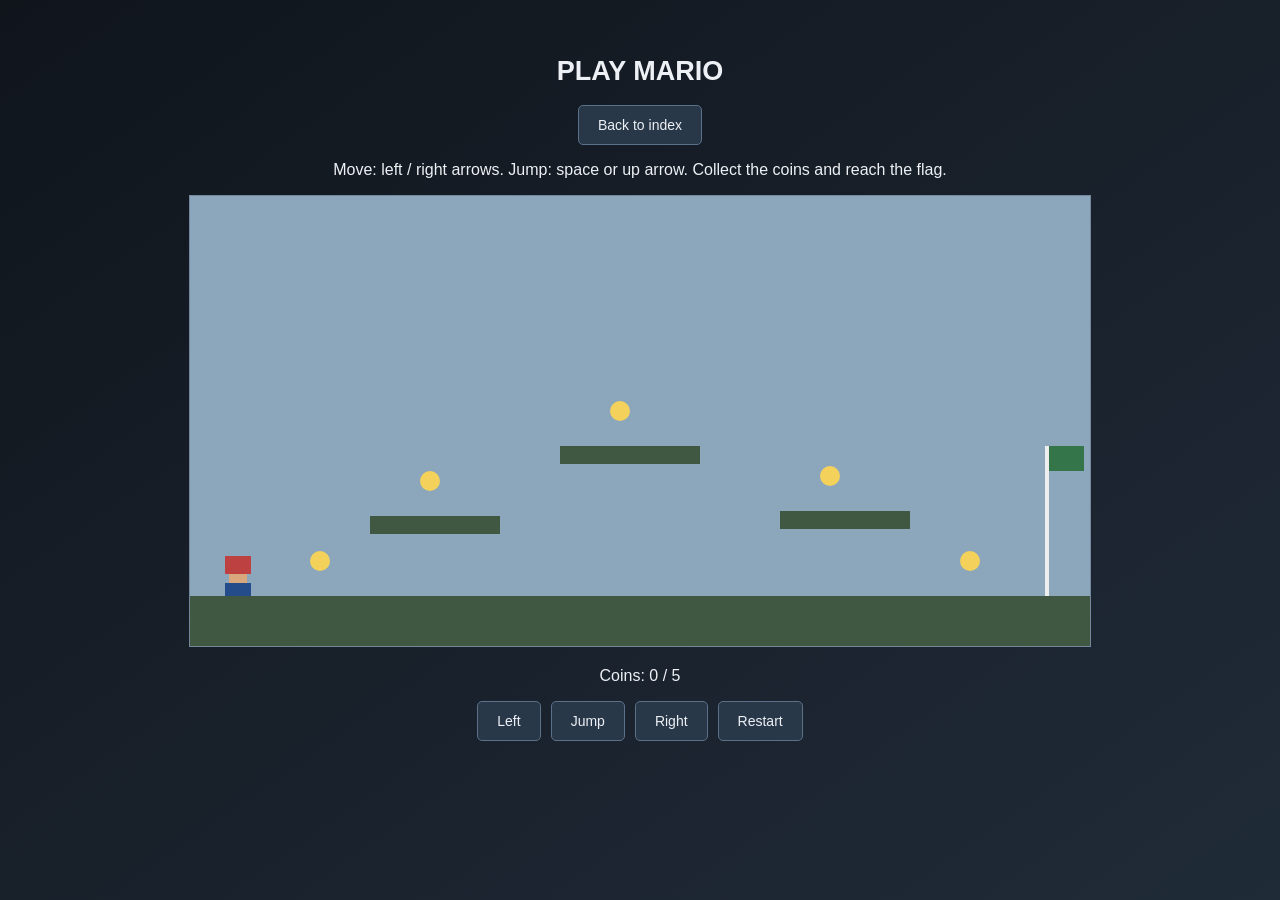
<file: miguel_partial1/mario.html>
<!doctype html><html lang="en"><meta charset="utf-8"><meta name="viewport" content="width=device-width,initial-scale=1"><title>Play Mario</title><link rel="stylesheet" href="style.css"><main><h1>PLAY MARIO</h1><a href="index.html">Back to index</a><p>Move: left / right arrows. Jump: space or up arrow. Collect the coins and reach the flag.</p><canvas id="game" width="900" height="450" aria-label="Platform game"></canvas><p id="status">Coins: 0 / 5</p><div class="toolbar"><button data-k="ArrowLeft">Left</button><button data-k="ArrowUp">Jump</button><button data-k="ArrowRight">Right</button><button id="reset">Restart</button></div><script src="mario.js"></script></main></html>
</file>
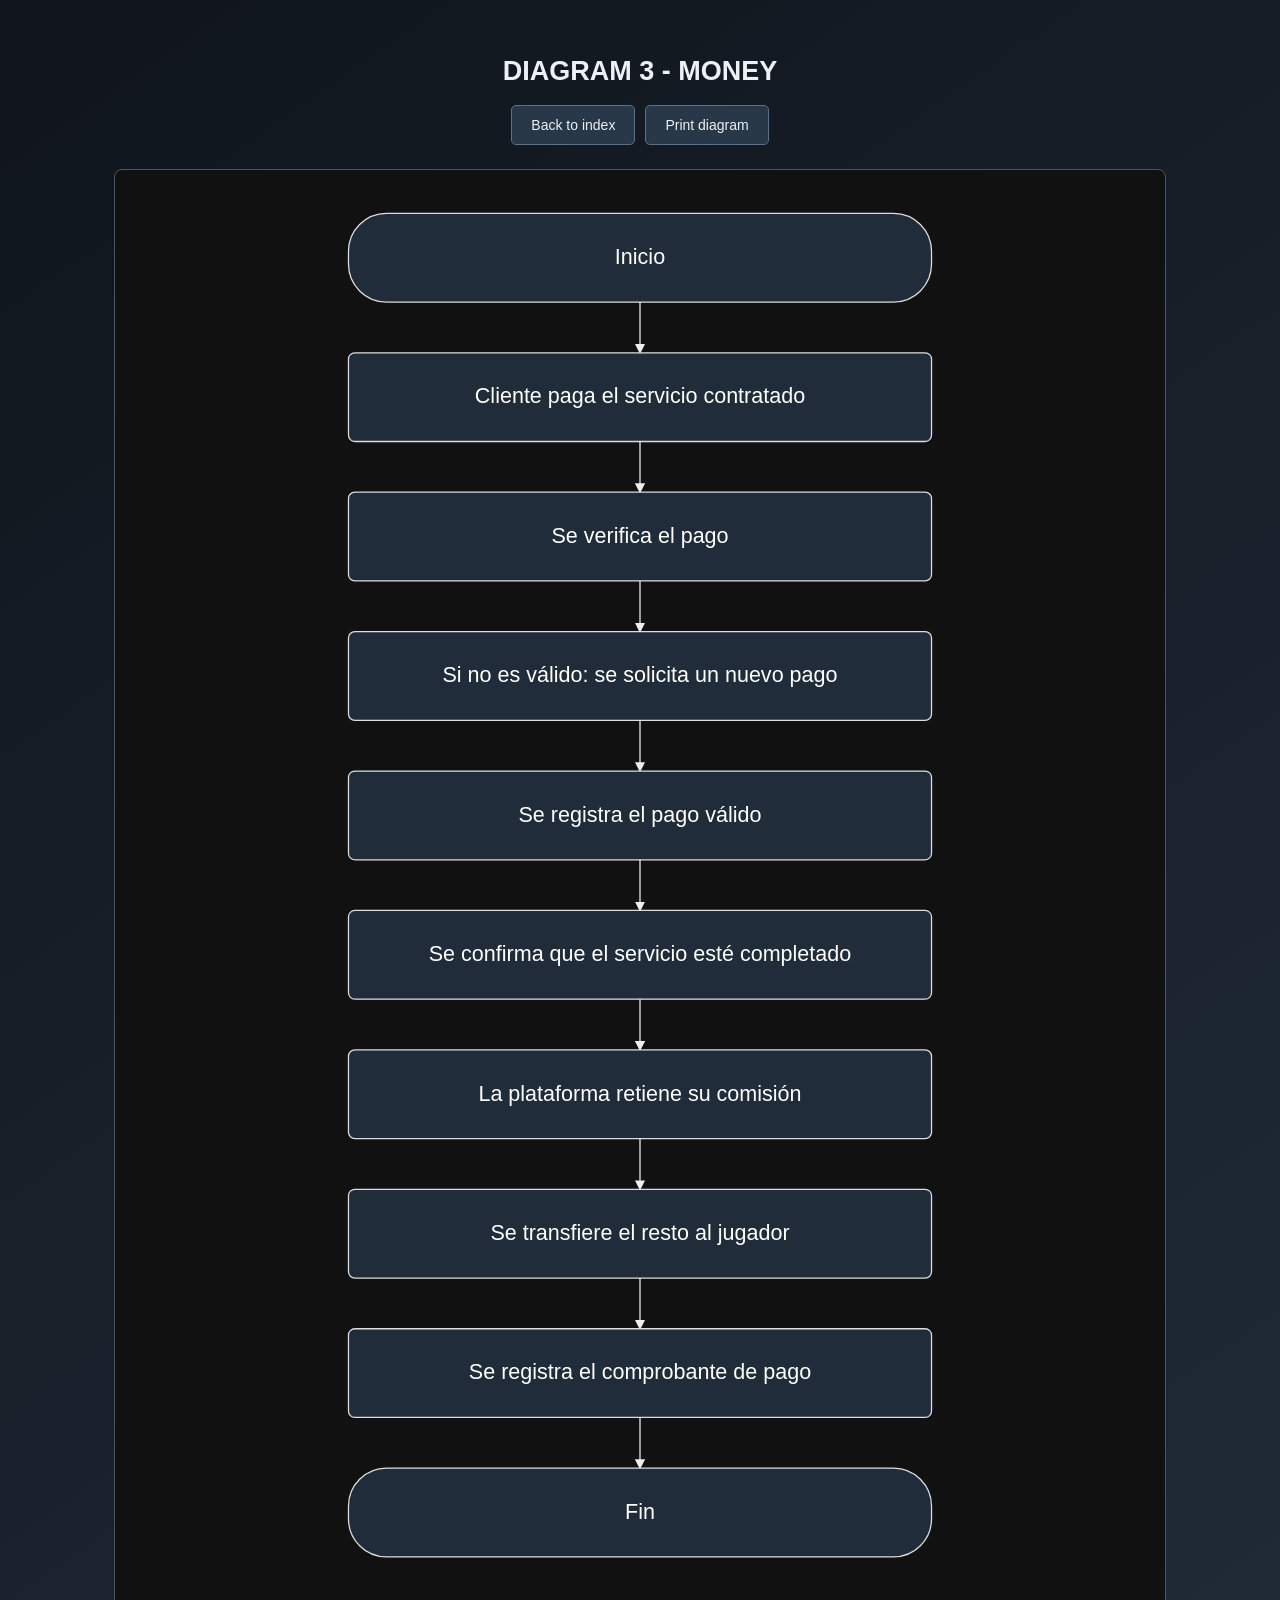
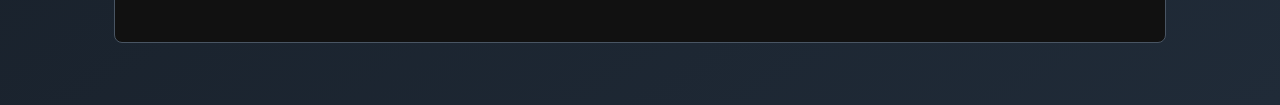
<file: miguel_partial1/negocio.html>
<!doctype html><html lang="en"><meta charset="utf-8"><meta name="viewport" content="width=device-width,initial-scale=1"><title>DIAGRAM 3 - MONEY</title><link rel="stylesheet" href="style.css"><main><h1>DIAGRAM 3 - MONEY</h1><div class="toolbar"><a href="index.html">Back to index</a><button onclick="window.print()">Print diagram</button></div><div class="diagram"><svg viewBox="0 0 800 1130" role="img" aria-label="DIAGRAM 3 - MONEY"><defs><marker id="a" markerWidth="8" markerHeight="8" refX="7" refY="4" orient="auto"><path d="M0 0L8 4L0 8" fill="#eee"/></marker></defs><rect x="170" y="20" width="460" height="70" rx="30" fill="#202c39" stroke="#ddd"/><text x="400" y="60" text-anchor="middle" fill="white" font-size="17">Inicio</text><path d="M400 90v40" stroke="#eee" marker-end="url(#a)"/><rect x="170" y="130" width="460" height="70" rx="5" fill="#202c39" stroke="#ddd"/><text x="400" y="170" text-anchor="middle" fill="white" font-size="17">Cliente paga el servicio contratado</text><path d="M400 200v40" stroke="#eee" marker-end="url(#a)"/><rect x="170" y="240" width="460" height="70" rx="5" fill="#202c39" stroke="#ddd"/><text x="400" y="280" text-anchor="middle" fill="white" font-size="17">Se verifica el pago</text><path d="M400 310v40" stroke="#eee" marker-end="url(#a)"/><rect x="170" y="350" width="460" height="70" rx="5" fill="#202c39" stroke="#ddd"/><text x="400" y="390" text-anchor="middle" fill="white" font-size="17">Si no es válido: se solicita un nuevo pago</text><path d="M400 420v40" stroke="#eee" marker-end="url(#a)"/><rect x="170" y="460" width="460" height="70" rx="5" fill="#202c39" stroke="#ddd"/><text x="400" y="500" text-anchor="middle" fill="white" font-size="17">Se registra el pago válido</text><path d="M400 530v40" stroke="#eee" marker-end="url(#a)"/><rect x="170" y="570" width="460" height="70" rx="5" fill="#202c39" stroke="#ddd"/><text x="400" y="610" text-anchor="middle" fill="white" font-size="17">Se confirma que el servicio esté completado</text><path d="M400 640v40" stroke="#eee" marker-end="url(#a)"/><rect x="170" y="680" width="460" height="70" rx="5" fill="#202c39" stroke="#ddd"/><text x="400" y="720" text-anchor="middle" fill="white" font-size="17">La plataforma retiene su comisión</text><path d="M400 750v40" stroke="#eee" marker-end="url(#a)"/><rect x="170" y="790" width="460" height="70" rx="5" fill="#202c39" stroke="#ddd"/><text x="400" y="830" text-anchor="middle" fill="white" font-size="17">Se transfiere el resto al jugador</text><path d="M400 860v40" stroke="#eee" marker-end="url(#a)"/><rect x="170" y="900" width="460" height="70" rx="5" fill="#202c39" stroke="#ddd"/><text x="400" y="940" text-anchor="middle" fill="white" font-size="17">Se registra el comprobante de pago</text><path d="M400 970v40" stroke="#eee" marker-end="url(#a)"/><rect x="170" y="1010" width="460" height="70" rx="30" fill="#202c39" stroke="#ddd"/><text x="400" y="1050" text-anchor="middle" fill="white" font-size="17">Fin</text></svg></div></main></html>
</file>
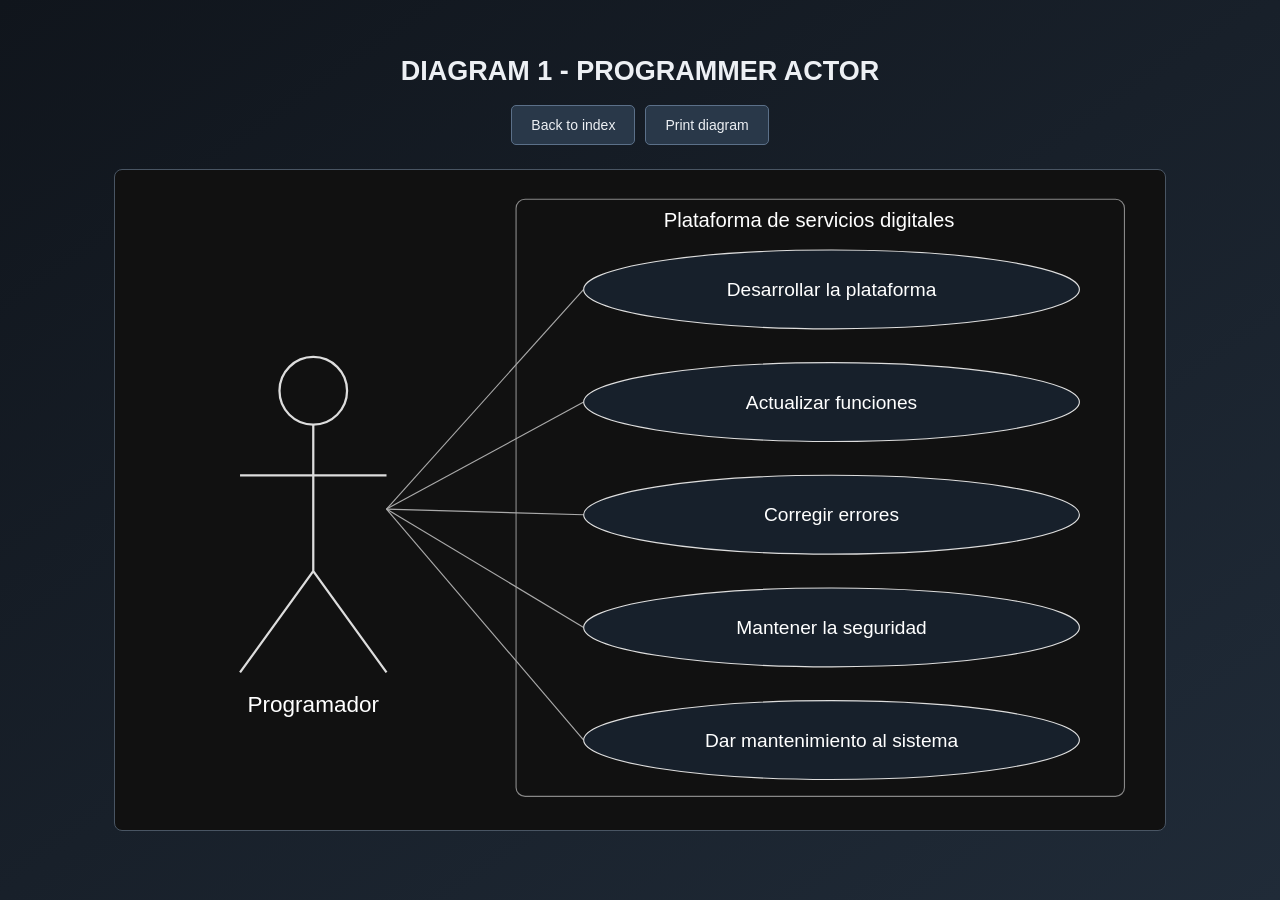
<file: miguel_partial1/programador.html>
<!doctype html><html lang="en"><meta charset="utf-8"><meta name="viewport" content="width=device-width,initial-scale=1"><title>DIAGRAM 1 - PROGRAMMER ACTOR</title><link rel="stylesheet" href="style.css"><main><h1>DIAGRAM 1 - PROGRAMMER ACTOR</h1><div class="toolbar"><a href="index.html">Back to index</a><button onclick="window.print()">Print diagram</button></div><div class="diagram"><svg viewBox="0 0 900 550" role="img" aria-label="Programador use cases"><rect x="340" y="10" width="540" height="530" rx="8" fill="none" stroke="#888"/><text x="600" y="35" fill="white" text-anchor="middle" font-size="18">Plataforma de servicios digitales</text><g stroke="#ddd" fill="none" stroke-width="2"><circle cx="160" cy="180" r="30"/><path d="M160 210v130m-65-85h130m-65 85l-65 90m65-90l65 90"/></g><text x="160" y="465" fill="white" text-anchor="middle" font-size="20">Programador</text><line x1="225" y1="285" x2="400" y2="90" stroke="#aaa"/><ellipse cx="620" cy="90" rx="220" ry="35" stroke="#ddd" fill="#17202b"/><text x="620" y="96" fill="white" text-anchor="middle" font-size="17">Desarrollar la plataforma</text><line x1="225" y1="285" x2="400" y2="190" stroke="#aaa"/><ellipse cx="620" cy="190" rx="220" ry="35" stroke="#ddd" fill="#17202b"/><text x="620" y="196" fill="white" text-anchor="middle" font-size="17">Actualizar funciones</text><line x1="225" y1="285" x2="400" y2="290" stroke="#aaa"/><ellipse cx="620" cy="290" rx="220" ry="35" stroke="#ddd" fill="#17202b"/><text x="620" y="296" fill="white" text-anchor="middle" font-size="17">Corregir errores</text><line x1="225" y1="285" x2="400" y2="390" stroke="#aaa"/><ellipse cx="620" cy="390" rx="220" ry="35" stroke="#ddd" fill="#17202b"/><text x="620" y="396" fill="white" text-anchor="middle" font-size="17">Mantener la seguridad</text><line x1="225" y1="285" x2="400" y2="490" stroke="#aaa"/><ellipse cx="620" cy="490" rx="220" ry="35" stroke="#ddd" fill="#17202b"/><text x="620" y="496" fill="white" text-anchor="middle" font-size="17">Dar mantenimiento al sistema</text></svg></div></main></html>
</file>
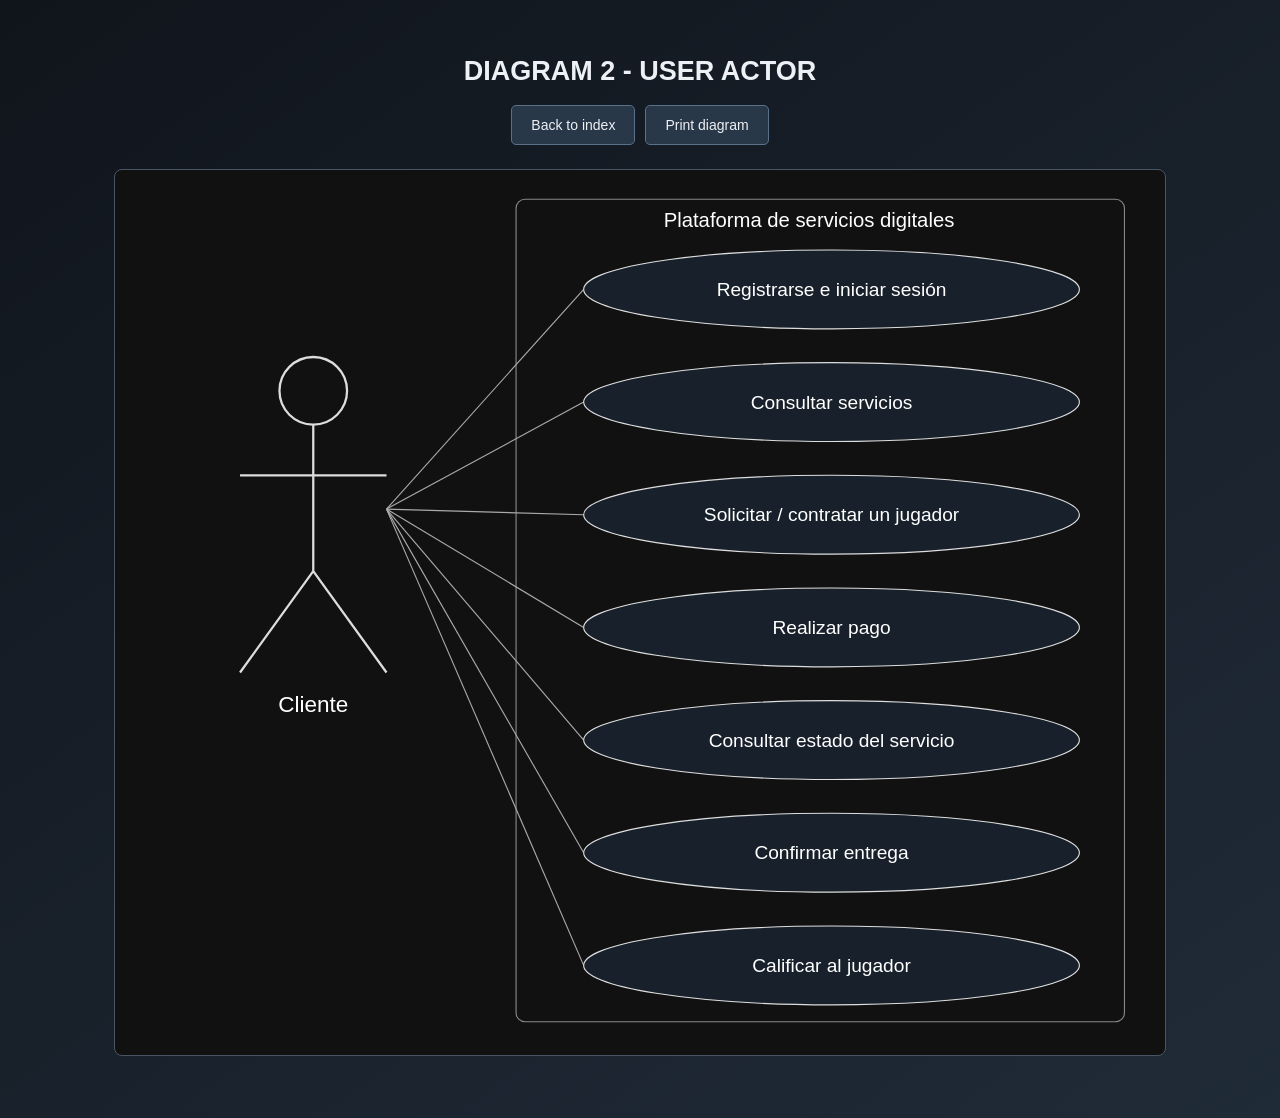
<file: miguel_partial1/usuario.html>
<!doctype html><html lang="en"><meta charset="utf-8"><meta name="viewport" content="width=device-width,initial-scale=1"><title>DIAGRAM 2 - USER ACTOR</title><link rel="stylesheet" href="style.css"><main><h1>DIAGRAM 2 - USER ACTOR</h1><div class="toolbar"><a href="index.html">Back to index</a><button onclick="window.print()">Print diagram</button></div><div class="diagram"><svg viewBox="0 0 900 750" role="img" aria-label="Cliente use cases"><rect x="340" y="10" width="540" height="730" rx="8" fill="none" stroke="#888"/><text x="600" y="35" fill="white" text-anchor="middle" font-size="18">Plataforma de servicios digitales</text><g stroke="#ddd" fill="none" stroke-width="2"><circle cx="160" cy="180" r="30"/><path d="M160 210v130m-65-85h130m-65 85l-65 90m65-90l65 90"/></g><text x="160" y="465" fill="white" text-anchor="middle" font-size="20">Cliente</text><line x1="225" y1="285" x2="400" y2="90" stroke="#aaa"/><ellipse cx="620" cy="90" rx="220" ry="35" stroke="#ddd" fill="#17202b"/><text x="620" y="96" fill="white" text-anchor="middle" font-size="17">Registrarse e iniciar sesión</text><line x1="225" y1="285" x2="400" y2="190" stroke="#aaa"/><ellipse cx="620" cy="190" rx="220" ry="35" stroke="#ddd" fill="#17202b"/><text x="620" y="196" fill="white" text-anchor="middle" font-size="17">Consultar servicios</text><line x1="225" y1="285" x2="400" y2="290" stroke="#aaa"/><ellipse cx="620" cy="290" rx="220" ry="35" stroke="#ddd" fill="#17202b"/><text x="620" y="296" fill="white" text-anchor="middle" font-size="17">Solicitar / contratar un jugador</text><line x1="225" y1="285" x2="400" y2="390" stroke="#aaa"/><ellipse cx="620" cy="390" rx="220" ry="35" stroke="#ddd" fill="#17202b"/><text x="620" y="396" fill="white" text-anchor="middle" font-size="17">Realizar pago</text><line x1="225" y1="285" x2="400" y2="490" stroke="#aaa"/><ellipse cx="620" cy="490" rx="220" ry="35" stroke="#ddd" fill="#17202b"/><text x="620" y="496" fill="white" text-anchor="middle" font-size="17">Consultar estado del servicio</text><line x1="225" y1="285" x2="400" y2="590" stroke="#aaa"/><ellipse cx="620" cy="590" rx="220" ry="35" stroke="#ddd" fill="#17202b"/><text x="620" y="596" fill="white" text-anchor="middle" font-size="17">Confirmar entrega</text><line x1="225" y1="285" x2="400" y2="690" stroke="#aaa"/><ellipse cx="620" cy="690" rx="220" ry="35" stroke="#ddd" fill="#17202b"/><text x="620" y="696" fill="white" text-anchor="middle" font-size="17">Calificar al jugador</text></svg></div></main></html>
</file>
<file: miguel_partial1/style.css>
*{box-sizing:border-box}body{margin:0;background:linear-gradient(145deg,#10151c,#202b38);color:#edf0f4;font:16px Arial,sans-serif;min-height:100vh}main{max-width:1100px;margin:auto;padding:38px 24px;text-align:center}h1{font-size:27px}h2{font-size:18px;letter-spacing:.6px;margin-top:30px}a,button{display:inline-block;color:#edf0f4;background:#293849;border:1px solid #5b7089;border-radius:5px;padding:11px 19px;text-decoration:none;cursor:pointer;font:14px Arial}a:hover,button:hover{background:#3d526b}nav a{display:block;width:310px;max-width:100%;margin:9px auto}.photo{width:400px;height:400px;max-width:100%;object-fit:cover;object-position:center 57%;border-radius:8px;margin-top:18px}.logo{width:130px;margin:12px}.diagram{overflow:auto;background:#111;border:1px solid #495563;border-radius:8px;margin:24px 0;padding:18px}svg{width:100%;min-width:600px}iframe{background:white;width:100%;border:0}small{color:#b4c0cf}.toolbar{display:flex;gap:10px;justify-content:center;flex-wrap:wrap}canvas{max-width:100%;background:#25384d;border:1px solid #74879c}
</file>
